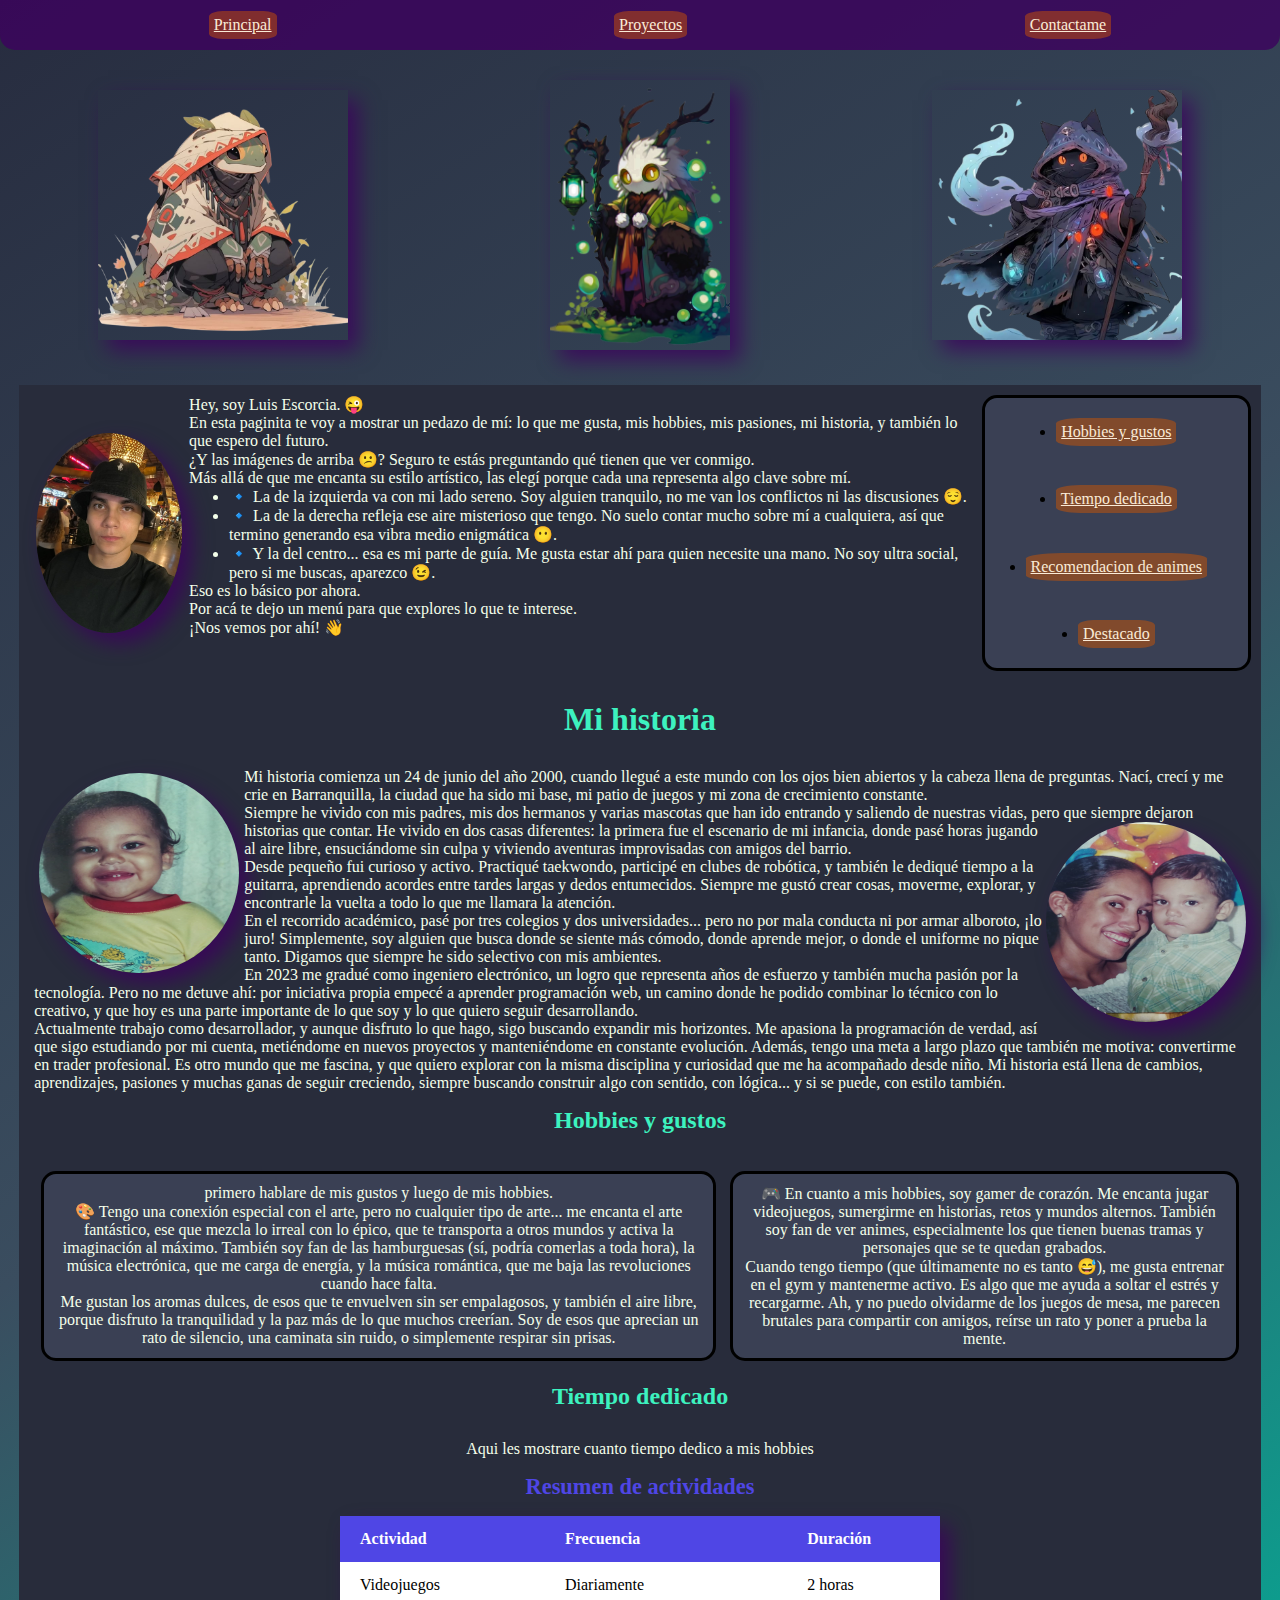
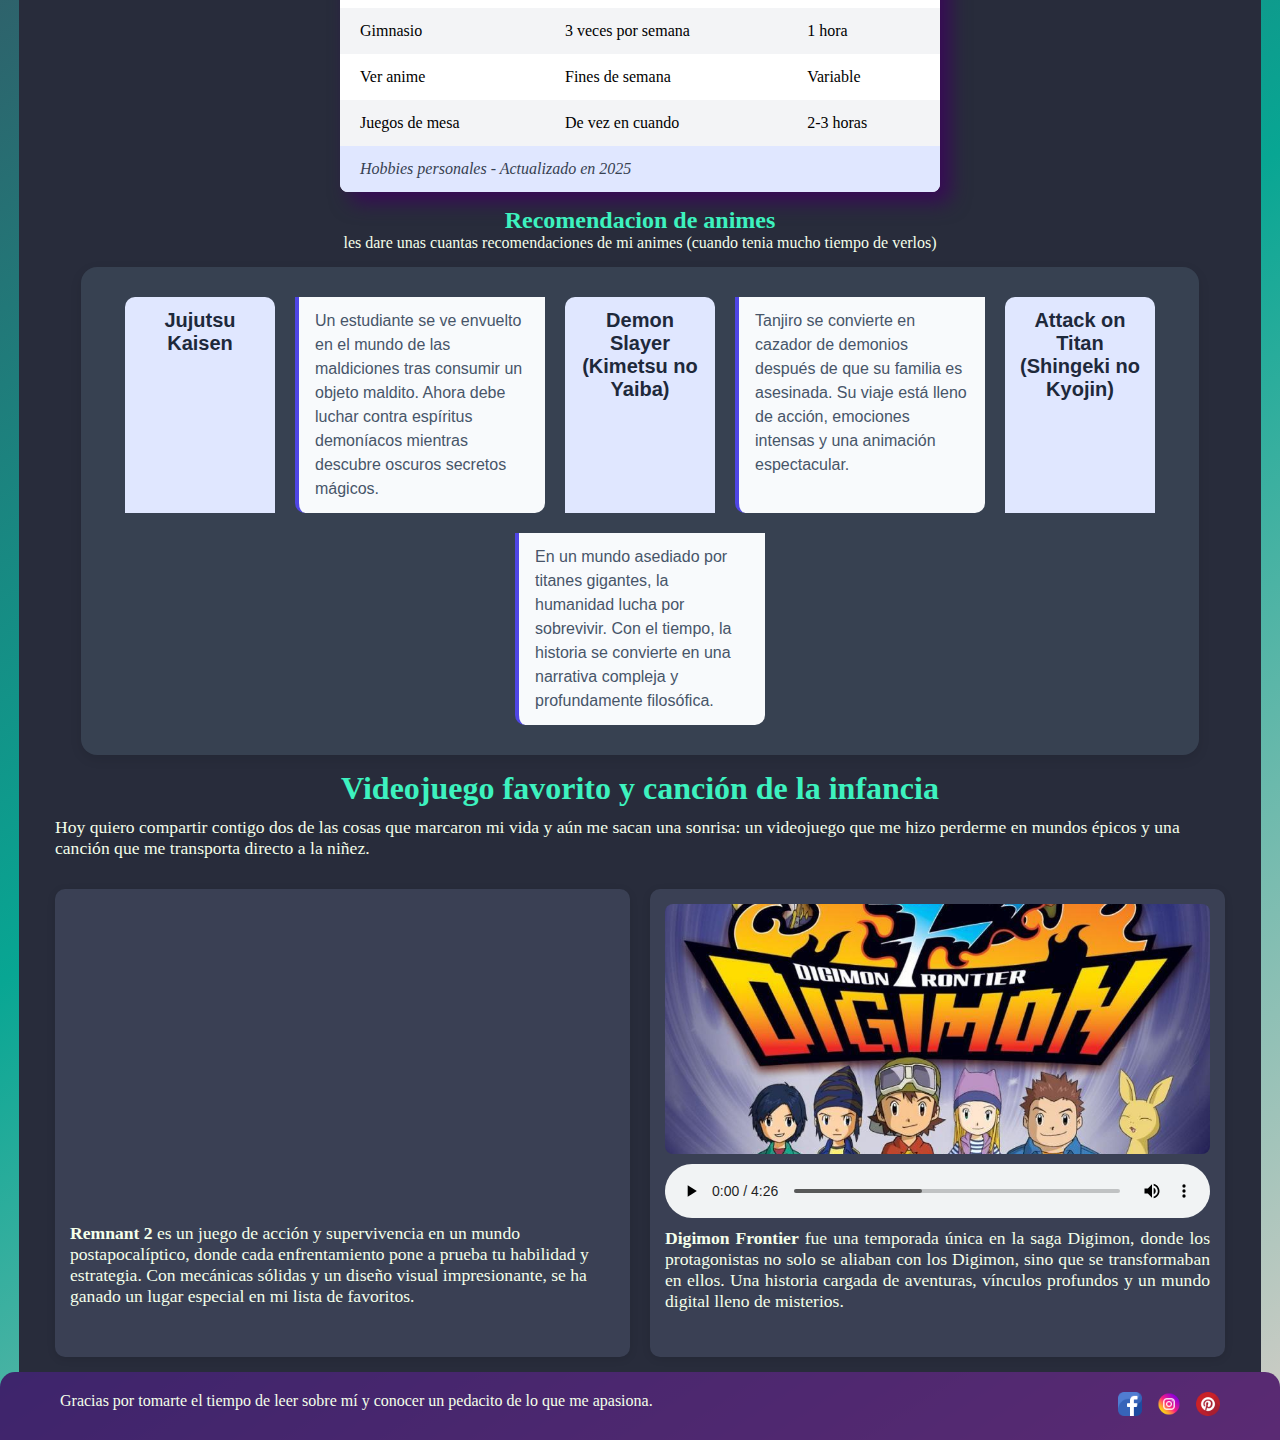
<file: index.html>
<!DOCTYPE html>
<html lang="es">
<head>
    <meta charset="UTF-8">
    <meta name="viewport" content="width=device-width, initial-scale=1.0">
    <link rel="icon" type="image/png"  href="./assets/icons/favicon.ico">
    <link rel="manifest" href="/site.webmanifest">
    <link rel="stylesheet" href="./index.css">
    <title> Mi presentacion</title>
</head>
<body>
    <header>
        <nav class="navbar">
            <ul>
                <li> <a href="./index.html">Principal </a></li>
                <li> <a href="https://github.com/Luchoxs?tab=repositories" target="_blank" class="social-link">Proyectos</a></li>
                <li> <a href="./pages/contac.html">Contactame </a></li>
            </ul>
        </nav>
        <section class="mithic"> 
            <div>
            <img id="ranita" src="./assets/ranita.png" alt="ranita mitica">
            </div> 
            <div>
             <img  src="./assets/mithic_NB-Photoroom.png" alt="Mi personaje caracteristico"> 
            </div> 
            <div> 
             <img id= "hechicero" src="./assets/gato hechicero.png" alt = "gigante noble" 
            </div>
        </section>        
    </header>
    <main>
    <section class="contenido1">
        <aside class="menu">
            <ul>
                <li> <a href="#hobbies"> Hobbies y gustos</a></li>
                <li> <a href="#tiempo">Tiempo dedicado</a></li>
                <li> <a href="#animes">Recomendacion de animes </a></li>
                <li> <a href="#destacado">Destacado </a></li>
                </li>
            </ul>
        </aside>
        <article>
            <p> Hey, soy Luis Escorcia. &#128540;<br>
                En esta paginita te voy a mostrar un pedazo de mí: lo que me gusta, mis hobbies, mis pasiones, mi historia, y también lo que espero del futuro. <br>
                
                ¿Y las imágenes de arriba &#128533;? Seguro te estás preguntando qué tienen que ver conmigo. <br>
                Más allá de que me encanta su estilo artístico, las elegí porque cada una representa algo clave sobre mí. <br>
                <ul>
                    <li>🔹 La de la izquierda va con mi lado sereno. Soy alguien tranquilo, no me van los conflictos ni las discusiones &#128524;.</li>
                    <li>🔹 La de la derecha refleja ese aire misterioso que tengo. No suelo contar mucho sobre mí a cualquiera, así que termino generando esa vibra medio enigmática &#128566;.</li>
                    <li>🔹 Y la del centro... esa es mi parte de guía. Me gusta estar ahí para quien necesite una mano. No soy ultra social, pero si me buscas, aparezco &#128521;.</li>
                </ul>
                Eso es lo básico por ahora. <br>
                Por acá te dejo un menú para que explores lo que te interese. <br> 
                
                ¡Nos vemos por ahí! &#128075;</p>
            </article>
         <div class="imgPresentacion">
        </div>
    </section>

    <h1> Mi historia</h1>
    <section class="pasado">
        
        <p> Mi historia comienza un 24 de junio del año 2000, cuando llegué a este mundo con los ojos bien abiertos y la cabeza llena de preguntas. Nací, crecí <img id="baby" src="./assets/baby2.jpg" alt="Luis pequeño">y me crie en Barranquilla, la ciudad que ha sido mi base, mi patio de juegos y mi zona de crecimiento constante. <br>
            
            Siempre he vivido con mis padres, mis dos hermanos y varias mascotas que han ido entrando y saliendo de nuestras vidas, pero que siempre dejaron 
            historias que contar. He vivido en dos casas diferentes: <img src="./assets/baby.png" alt="Luis pequeño">la primera fue el escenario de mi infancia, donde pasé horas jugando al aire libre, ensuciándome sin culpa y viviendo aventuras improvisadas con amigos del barrio. <br>
            
            Desde pequeño fui curioso y activo. Practiqué taekwondo, participé en clubes de robótica, y también le dediqué tiempo a la guitarra, aprendiendo acordes entre tardes largas y dedos entumecidos. Siempre me gustó crear cosas, moverme, explorar, y encontrarle la vuelta a todo lo que me llamara la atención.<br>
            
            En el recorrido académico, pasé por tres colegios y dos universidades... pero no por mala conducta ni por armar alboroto, ¡lo juro! Simplemente, soy alguien que busca donde se siente más cómodo, donde aprende mejor, o donde el uniforme no pique tanto. Digamos que siempre he sido selectivo con mis ambientes. <br>
            
            En 2023 me gradué como ingeniero electrónico, un logro que representa años de esfuerzo y también mucha pasión por la tecnología. Pero no me detuve ahí: por iniciativa propia empecé a aprender programación web, un camino donde he podido combinar lo técnico con lo creativo, y que hoy es una parte importante de lo que soy y lo que quiero seguir desarrollando. <br>
            
            Actualmente trabajo como desarrollador, y aunque disfruto lo que hago, sigo buscando expandir mis horizontes. Me apasiona la programación de verdad, así que sigo estudiando por mi cuenta, metiéndome en nuevos proyectos y manteniéndome en constante evolución. Además, tengo una meta a largo plazo que también me motiva: convertirme en trader profesional. Es otro mundo que me fascina, y que quiero explorar con la misma disciplina y curiosidad que me ha acompañado desde niño.

            Mi historia está llena de cambios, aprendizajes, pasiones y muchas ganas de seguir creciendo, siempre buscando construir algo con sentido, con lógica... y si se puede, con estilo también.</p>
    </section>
    <h2> Hobbies y gustos</h2>
    <section id= "hobbies" class="HobGust">
        <article>
        <p> primero hablare de mis gustos y luego de mis hobbies. <br>
            &#127912; Tengo una conexión especial con el arte, pero no cualquier tipo de arte... me encanta el arte fantástico, ese que mezcla lo irreal con lo épico, que te transporta a otros mundos y activa la imaginación al máximo. También soy fan de las hamburguesas (sí, podría comerlas a toda hora), la música electrónica, que me carga de energía, y la música romántica, que me baja las revoluciones cuando hace falta. <br>

            Me gustan los aromas dulces, de esos que te envuelven sin ser empalagosos, y también el aire libre, porque disfruto la tranquilidad y la paz más de lo que muchos creerían. Soy de esos que aprecian un rato de silencio, una caminata sin ruido, o simplemente respirar sin prisas.
        </p>
    </article>
    <article>
        <p> &#127918; En cuanto a mis hobbies, soy gamer de corazón. Me encanta jugar videojuegos, sumergirme en historias, retos y mundos alternos. También soy fan de ver animes, especialmente los que tienen buenas tramas y personajes que se te quedan grabados. <br>

        Cuando tengo tiempo (que últimamente no es tanto 😅), me gusta entrenar en el gym y mantenerme activo. Es algo que me ayuda a soltar el estrés y recargarme. Ah, y no puedo olvidarme de los juegos de mesa, me parecen brutales para compartir con amigos, reírse un rato y poner a prueba la mente.
        </p>
    </article>
    </section>
    <h2> Tiempo dedicado</h2>
    <section id="tiempo">
        <p style="text-align: center;"> Aqui les mostrare cuanto tiempo dedico a mis hobbies</p>
        <table class="tabla">
            <caption>Resumen de actividades</caption>
            <thead>
              <tr>
                <th>Actividad</th>
                <th>Frecuencia</th>
                <th>Duración</th>
              </tr>
            </thead>
            <tbody>
              <tr>
                <td>Videojuegos</td>
                <td>Diariamente</td>
                <td>2 horas</td>
              </tr>
              <tr>
                <td>Gimnasio</td>
                <td>3 veces por semana</td>
                <td>1 hora</td>
              </tr>
              <tr>
                <td>Ver anime</td>
                <td>Fines de semana</td>
                <td>Variable</td>
              </tr>
              <tr>
                <td>Juegos de mesa</td>
                <td>De vez en cuando</td>
                <td>2-3 horas</td>
              </tr>
            </tbody>
            <tfoot>
              <tr>
                <td colspan="3">Hobbies personales - Actualizado en 2025</td>
              </tr>
            </tfoot>
          </table>
    </section>
    <h2> Recomendacion de animes</h2>
    <p style="text-align: center; margin-bottom: 15px;"> les dare unas cuantas recomendaciones de mi animes (cuando tenia mucho tiempo de verlos)</p>
    <section id= "animes" class="DL">
        
        <dl>
            <dt><strong>Jujutsu Kaisen</strong></dt>
            <dd>Un estudiante se ve envuelto en el mundo de las maldiciones tras consumir un objeto maldito. Ahora debe luchar contra espíritus demoníacos mientras descubre oscuros secretos mágicos.</dd>
        
            <dt><strong>Demon Slayer (Kimetsu no Yaiba)</strong></dt>
            <dd>Tanjiro se convierte en cazador de demonios después de que su familia es asesinada. Su viaje está lleno de acción, emociones intensas y una animación espectacular.</dd>
        
            <dt><strong>Attack on Titan (Shingeki no Kyojin)</strong></dt>
            <dd>En un mundo asediado por titanes gigantes, la humanidad lucha por sobrevivir. Con el tiempo, la historia se convierte en una narrativa compleja y profundamente filosófica.</dd>
        

          </dl>
    </section>
    <section id= "destacado" class="VXS">
      <h2>Videojuego favorito y canción de la infancia</h2>
      <p>Hoy quiero compartir contigo dos de las cosas que marcaron mi vida y aún me sacan una sonrisa: un videojuego que me hizo perderme en mundos épicos y una canción que me transporta directo a la niñez.</p>
      
      <div class="CONTENIDO">
        <article>
          <iframe src="https://www.youtube.com/embed/kxVFcxMU72E" allowfullscreen></iframe>
          <p><strong>Remnant 2</strong> es un juego de acción y supervivencia en un mundo postapocalíptico, donde cada enfrentamiento pone a prueba tu habilidad y estrategia. Con mecánicas sólidas y un diseño visual impresionante, se ha ganado un lugar especial en mi lista de favoritos.</p>
        </article>
        
        <article class="digimon-article">
          <img src="./assets/Digimon_Frontier.jpg" alt="Imagen de Digimon Frontier" class="digimon-image" />
          
          <audio controls class="digimon-audio">
            <source src="./assets/opDigimon.mp3" type="audio/mpeg">
            Tu navegador no soporta el elemento de audio.
          </audio>
        
          <p class="digimon-description">
            <strong>Digimon Frontier</strong> fue una temporada única en la saga Digimon, donde los protagonistas no solo se aliaban con los Digimon, sino que se transformaban en ellos. Una historia cargada de aventuras, vínculos profundos y un mundo digital lleno de misterios.
          </p>
        </article>
      </div>
    </section>
    </main>


    <footer class="footer">
      <div class="footer-contenido">
        <p class="footer-text">Gracias por tomarte el tiempo de leer sobre mí y conocer un pedacito de lo que me apasiona.</p>
        
        <div class="footer-redes">
          <a href="https://www.facebook.com/luis.escorciamanga/" target="_blank" class="social-link">
            <img src="./assets/icons/facebook.png" alt="Facebook" class="social-icono">
          </a>
          <a href="https://www.instagram.com/luisem246/" target="_blank" class="social-link">
            <img src="./assets/icons/instagram.png" alt="Instagram" class="social-icono">
          </a>
          <a href="https://co.pinterest.com/macotoplon24/" target="_blank" class="social-link">
            <img src="./assets/icons/pinterest.png" alt="Pinterest" class="social-icono">
          </a>
        </div>
      </div>
    </footer>
</body>
</html>
</file>
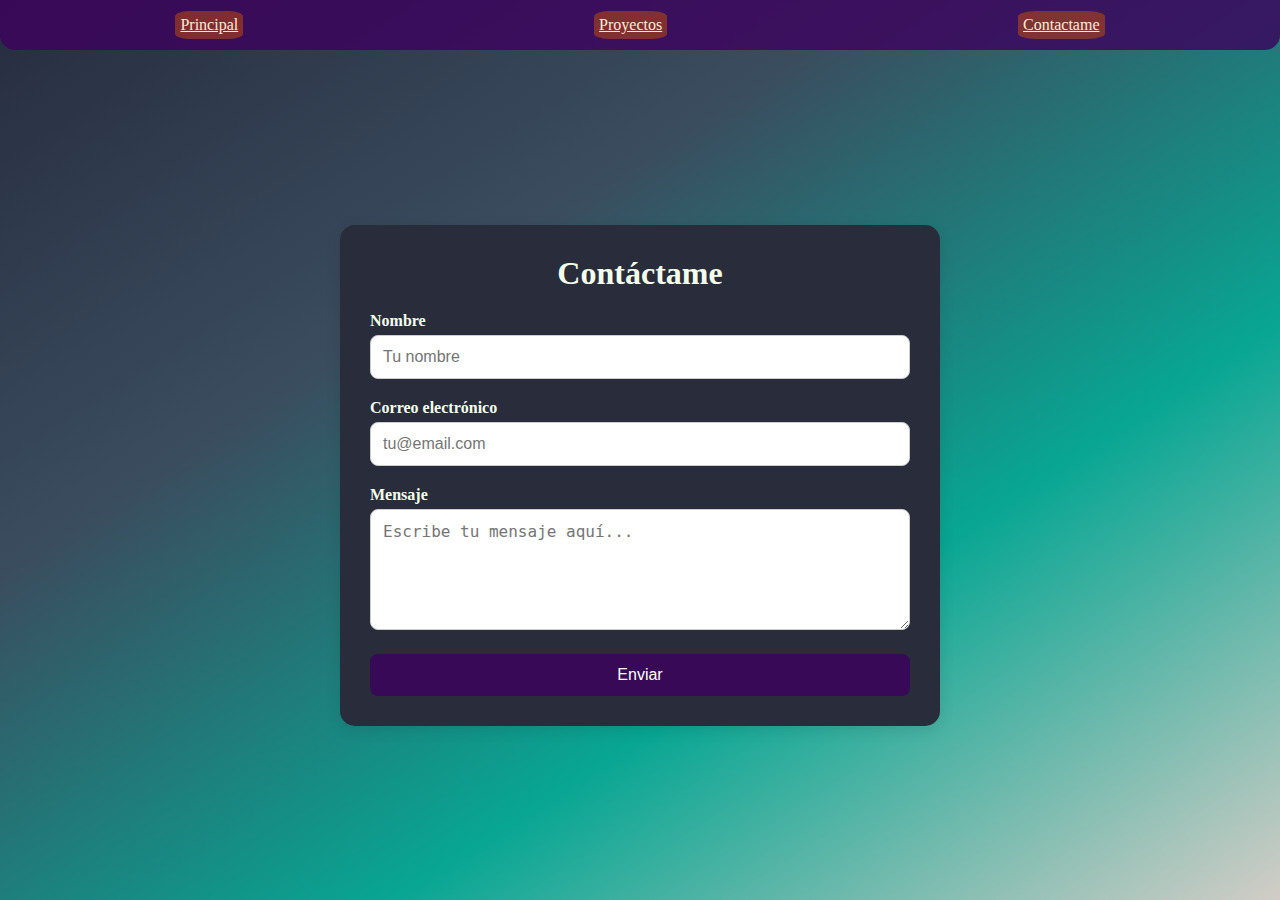
<file: pages/contac.html>
<!DOCTYPE html>
<html lang="es">
<head>
  <meta charset="UTF-8">
  <meta name="viewport" content="width=device-width, initial-scale=1.0">
  <title>Formulario de Contacto</title>
  <link rel="stylesheet" href="../css/contac.css">
</head>
<body>
  <header>
    <nav class="navbar">
        <ul>
            <li> <a href="../index.html">Principal </a></li>
            <li> <a href="https://github.com/Luchoxs?tab=repositories" target="_blank" class="social-link">Proyectos</a></li>
            <li> <a href="../pages/contac.html">Contactame </a></li>
        </ul>
    </nav>
  </header>

  <main class="contenido-principal">
    <section class="seccion-contacto">
      <h2 class="titulo-contacto">Contáctame</h2>
      <form class="formulario">
        <div class="campo">
          <label for="nombre">Nombre</label>
          <input type="text" id="nombre" name="nombre" placeholder="Tu nombre">
        </div>

        <div class="campo">
          <label for="correo">Correo electrónico</label>
          <input type="email" id="correo" name="correo" placeholder="tu@email.com">
        </div>

        <div class="campo">
          <label for="mensaje">Mensaje</label>
          <textarea id="mensaje" name="mensaje" rows="5" placeholder="Escribe tu mensaje aquí..."></textarea>
        </div>

        <button type="submit" class="boton-enviar">Enviar</button>
      </form>
    </section>
  </main>

</body>
</html>
</file>
<file: index.css>
*{
    box-sizing: border-box;
    margin: 0;
}
html{
    scroll-behavior: smooth;
}
body{
    min-height: 100vh;
    background: -webkit-linear-gradient(123deg, #d2cdc6,#08a693,#3a4d5f,#272c3f);
    background-size: cover;
    background-repeat: no-repeat;
}
main{
    background-color: #282c3b;
    width: 97%;
    margin: auto;
}
p{
   color: #F4FFEA;
}
h1,h2{
    text-align: center;
    color:#3DF2BF ;
}
section{
    margin-top: 15px;
    padding: 15px;
}
.mithic {
    display: flex;
    flex-direction: row;
    height: 300px;
    width: 100%;
}
.mithic div{
    display: flex;
    border: #272c3f;
    width: calc(100%/3);
    justify-content: center;

}
.mithic img{
    box-shadow: 10px 10px 20px rgba(60, 1, 94, 0.8);
    height: 270px;
    
}
#ranita, #hechicero{
    height:250px ;
    align-self: center;
}

.navbar ul{
    list-style: none;
    display: flex;
    justify-content: space-around;
    align-items: center;
    background-color: rgba(60, 1, 94, 0.8);
    height: 50px;
    border-bottom-right-radius: 15px;
    border-bottom-left-radius: 15px ;
    
}
.navbar li{
    padding: 5px;
    background-color: #d3540078;
    border-radius: 20%;

    
}
.navbar ul li a{
    color: antiquewhite;
    
    height: 10px;
}

.contenido1{
    margin: 20px 0px;
    display: flex;  
    flex-direction: row-reverse;
    padding: 10px;
    
}
.contenido1 article{
    color: #F4FFEA;
}
.menu{
    width: 30%;
    border: solid ;
    background-color: #3a4054;
    border-radius: 15px;
}
.menu ul{
    height: 270px;
    display: flex;
    flex-direction: column;
    align-items: center;
    justify-content: space-around;
    padding-inline-start: 0px;
    
}
.menu ul li{
    padding: 5px;
    background-color: #d3540078;
    border-radius: 20%;
}
.menu ul li a{
    color: antiquewhite;
    
}
.imgPresentacion{
    width: 200px;
    height: 200px;
    background-image: url("./assets/yo.png");
    background-size:cover;
    background-repeat: no-repeat;
    border-radius: 50%;
    background-position: center;
    float: left;
    margin: 7px;
    margin-top: auto;
    margin-bottom: auto;
    box-shadow: 10px 10px 20px rgba(60, 1, 94, 0.8)
}

.pasado{
    display: flex;
    flex-direction: row-reverse;
    margin-top: 15px;
    padding: 15px;
}
.pasado img{
    width: 200px;
    height: 200px;
    border-radius: 50%;
    float: inline-end;
    box-shadow: 10px 10px 20px rgba(60, 1, 94, 0.8)   
}
#baby{
    float: left;
    margin: 5px;
}
.HobGust{
    display: flex;
    justify-content: space-between;

}
.HobGust article{
    margin: 7px;
    padding: 10px;
    border: solid;
    border-radius: 15px;
    text-align: center;
    background-color: #3a4054;
}

table {
    width: 100%;
    max-width: 600px;
    margin: auto;
    border-collapse: collapse;
    background-color: #fff;
    box-shadow: 10px 10px 20px rgba(60, 1, 94, 0.8);
    border-radius: 8px;
    overflow: hidden;
  }

  caption {
    font-size: 1.4em;
    font-weight: bold;
    margin: 16px 0;
    color: #4f46e5;
  }

  thead {
    background-color: #4f46e5;
    color: white;
  }

  th, td {
    padding: 14px 20px;
    text-align: left;
  }

  tbody tr:nth-child(even) {
    background-color: #f3f4f6;
  }

  tfoot {
    background-color: #e0e7ff;
    text-align: center;
    font-style: italic;
    color: #374151;
  }

  .DL {
    width: 90%;
    margin: 0 auto;
    padding: 30px;
    background-color: #374151;;
    border-radius: 16px;
    box-shadow: 0 4px 12px rgba(0, 0, 0, 0.1);
    font-family: 'Segoe UI', sans-serif;
    color: #333;
  }
  

  
  .DL dl {
    display: flex;
    flex-wrap: wrap;
    gap: 20px;
    justify-content: center;
  }
  
  .DL dt {
    flex-basis: 150px;
    background-color: #e0e7ff;
    padding: 12px;
    border-radius: 10px 10px 0 0;
    font-weight: bold;
    font-size: 20px;
    color: #1e293b;
    text-align: center;
  }
  
  .DL dd {
    flex-basis: 250px;
    background-color: #f8fafc;
    border-left: 4px solid #4f46e5;
    padding: 12px 16px;
    border-radius: 0 0 10px 10px;
    color: #475569;
    line-height: 1.5;
    font-size: 16px;
    margin: 0;
  }
  
  .VXS {
    max-width: 1200px;
    margin: auto;
  }

  .VXS h2 {
    font-size: 2rem;
    margin-bottom: 10px;
  }

  .VXS p {
    font-size: 1.1rem;
    margin-bottom: 30px;
  }

  .CONTENIDO {
    display: flex;
    flex-wrap: wrap;
    gap: 20px;
  }

  .CONTENIDO article {
    flex: 1 1 45%;
    box-shadow: 0 2px 8px rgba(0, 0, 0, 0.1);
    padding: 15px;
    border-radius: 10px;
    background-color: #3a4054;
  }

  .CONTENIDO article iframe {
    width: 100%;
    height: 315px;
    border: none;
    border-radius: 8px;
  }

  .digimon-article {
    display: flex;
    flex-direction: column;
    align-items: center;
  }
  
  .digimon-image {
    width: 100%;
    height: 250px;
    object-fit: cover;
    border-radius: 8px;
    margin-bottom: 10px;
  }
  
  .digimon-audio {
    width: 100%;
    margin-bottom: 10px;
  }
  
  .digimon-description {
    font-size: 16px;
    text-align: justify;
  }

  .footer {
    background-color: rgba(60, 1, 94, 0.8);
    padding: 20px 0;
    border-top-left-radius: 15px;
    border-top-right-radius: 15px;
   
  }
  
  .footer-contenido {
    max-width: 1200px;
    margin: 0 auto;
    padding: 0 20px;
    display: flex;
    justify-content: space-between;
    align-items: center;
    flex-wrap: wrap;
  }
  
  .footer-text {
    font-size: 16px;
    color: #F4FFEA;
    margin-bottom: 10px;
  }
  
  .footer-redes {
    display: flex;
    gap: 15px;
  }
  
  .social-link {
    display: inline-block;
  }
  
  .social-icono {
    width: 24px;
    height: 24px;
    transition: transform 0.2s ease;
  }
  
  .social-icon:hover {
    transform: scale(1.1);
  }
</file>
<file: css/contac.css>
* {
    box-sizing: border-box;
    margin: 0;
    padding: 0;
  }
  
  body {
    
    background: -webkit-linear-gradient(123deg, #d2cdc6,#08a693,#3a4d5f,#272c3f);
    min-height: 100vh;
    display: flex;
    flex-direction: column;
  }
  
  .navbar ul{
    list-style: none;
    display: flex;
    justify-content: space-around;
    align-items: center;
    background-color: rgba(60, 1, 94, 0.8);
    height: 50px;
    border-bottom-right-radius: 15px;
    border-bottom-left-radius: 15px ;
    
}
.navbar li{
    padding: 5px;
    background-color: #d3540078;
    border-radius: 20%;

    
}
.navbar ul li a{
    color: antiquewhite;
    
    height: 10px;
}
  .contenido-principal {
    flex: 1;
    display: flex;
    justify-content: center;
    align-items: center;
    padding: 40px 20px;
  }
  
  .seccion-contacto {
    background-color: #282c3b;
    padding: 30px;
    border-radius: 15px;
    box-shadow: 0 4px 15px rgba(0, 0, 0, 0.1);
    width: 100%;
    max-width: 600px;
  }
  
  .titulo-contacto {
    font-size: 2rem;
    margin-bottom: 20px;
    text-align: center;
    color: #F4FFEA;
  }
  
  .formulario {
    display: flex;
    flex-direction: column;
    gap: 20px;
  }
  
  .campo label {
    font-weight: bold;
    color: #F4FFEA;
    margin-bottom: 5px;
    display: block;
  }
  
  .campo input,
  .campo textarea {
    width: 100%;
    padding: 12px;
    border: 1px solid #ccc;
    border-radius: 8px;
    font-size: 1rem;
    transition: border-color 0.3s ease;
  }
  
  .campo input:focus,
  .campo textarea:focus {
    border-color: #007bff;
    outline: none;
  }
  
  .boton-enviar {
    background-color: rgba(60, 1, 94, 0.8);
    color: white;
    padding: 12px;
    border: none;
    border-radius: 8px;
    font-size: 1rem;
    cursor: pointer;
    transition: background-color 0.3s ease;
  }
  
  .boton-enviar:hover {
    background-color: #d3540078;
  }
</file>
